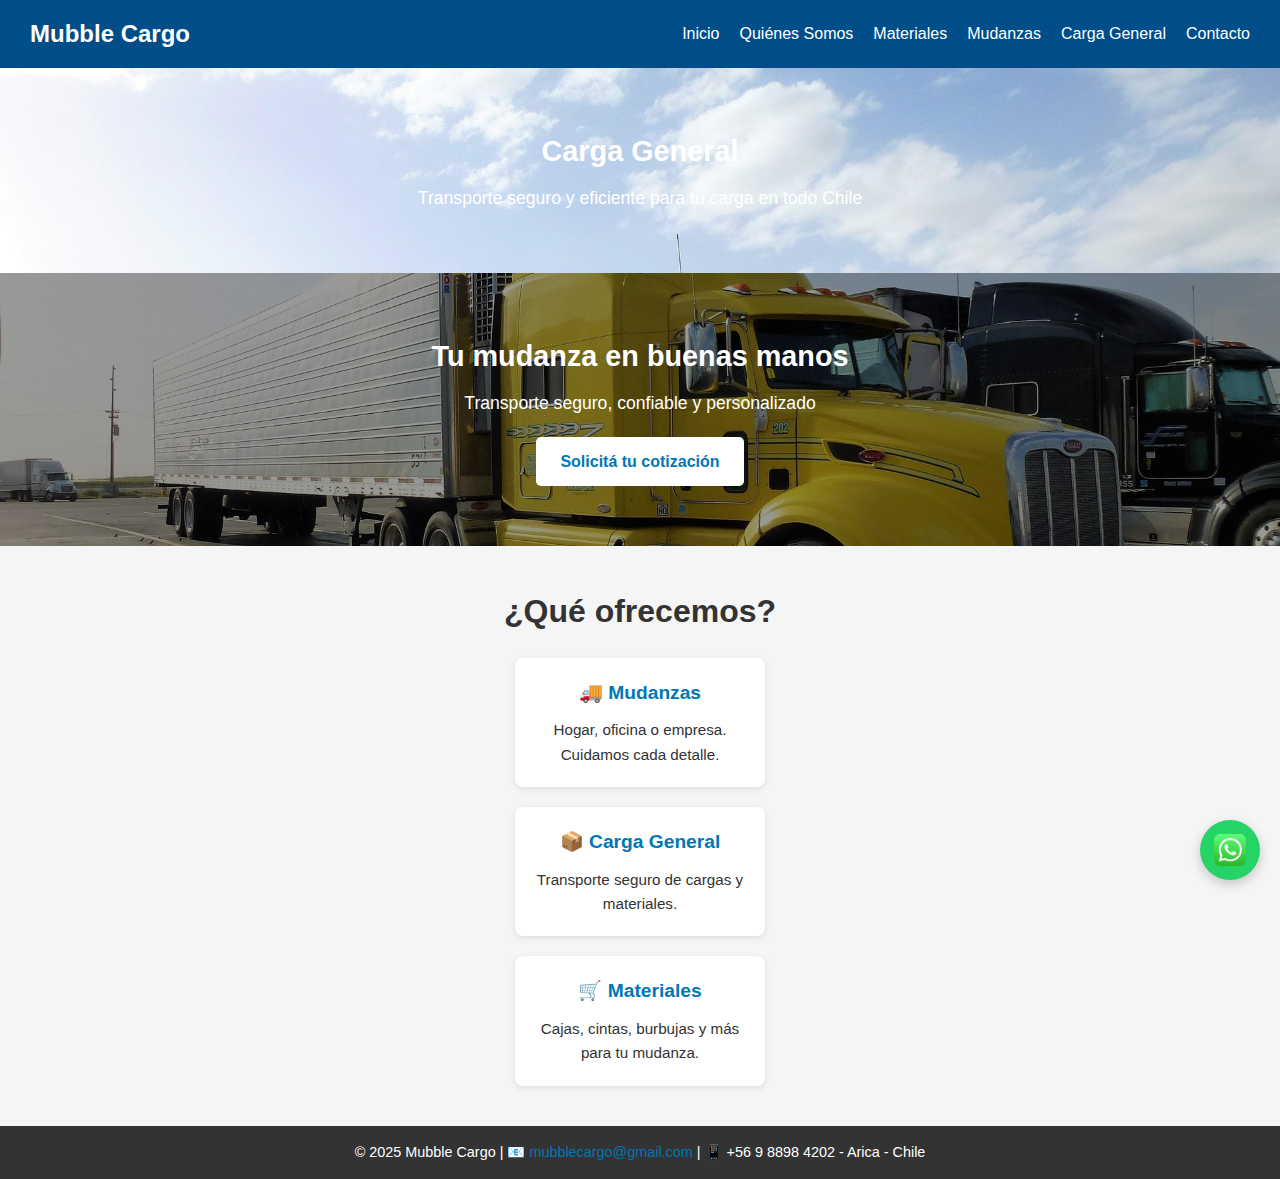
<file: index.html>
<!DOCTYPE html>
<html lang="es">
<head>
  <meta charset="UTF-8" />
  <meta name="viewport" content="width=device-width, initial-scale=1.0" />
  <title>Mubble Cargo | Mudanzas y Transporte</title>
  <meta name="description" content="Mubble Cargo ofrece servicios de mudanza, carga general y venta de materiales de embalaje en Arica y todo Chile. Transporte seguro y personalizado." />
  
  <!-- Estilos -->
  <link rel="stylesheet" href="style.css" />

  <!-- Favicon -->
  <link rel="icon" href="img/ChatGPT Image 10 sept 2025, 11_07_34 a.m..png" type="image/png" />
</head>
<body>

  <!-- Navegación -->
  <nav>
    <div class="logo">Mubble Cargo</div>
    <ul class="menu">
  <li><a href="index.html">Inicio</a></li>
  <li><a href="quienes.html">Quiénes Somos</a></li>
  <li><a href="materiales.html">Materiales</a></li>
  <li><a href="mudanzas.html">Mudanzas</a></li>
  <li><a href="carga.html">Carga General</a></li>
  <li><a href="contacto.html">Contacto</a></li>
</ul>

  </nav>

  <main>
    <!-- Hero principal -->
     <header class="hero" style="background-image: url('img/camion-fondo.jpg');">
    <div class="hero-text">
      <h1>Carga General</h1>
      <p>Transporte seguro y eficiente para tu carga en todo Chile</p>
    </div>
  </header>
    <header class="hero">
      <div class="hero-text">
        <h1>Tu mudanza en buenas manos</h1>
        <p>Transporte seguro, confiable y personalizado</p>
        <a href="contacto.html" class="cta">Solicitá tu cotización</a>
      </div>
    </header>

    <!-- Sección de servicios -->
    <section class="servicios">
      <h2>¿Qué ofrecemos?</h2>
      <div class="cards">
        <a href="mudanzas.html" class="card">
          <h3>🚚 Mudanzas</h3>
          <p>Hogar, oficina o empresa. Cuidamos cada detalle.</p>
        </a>

        <a href="carga.html" class="card">
          <h3>📦 Carga General</h3>
          <p>Transporte seguro de cargas y materiales.</p>
        </a>

        <a href="materiales.html" class="card">
          <h3>🛒 Materiales</h3>
          <p>Cajas, cintas, burbujas y más para tu mudanza.</p>
        </a>
      </div>
    </section>
  </main>

  <!-- Ícono flotante de WhatsApp -->
  <a href="https://wa.me/56988984202" class="whatsapp-float" target="_blank" aria-label="Contacto por WhatsApp">
    <img src="img/whatsapp.png" alt="WhatsApp" />
  </a>

  <!-- Pie de página -->
  <footer aria-label="Información de contacto">
    <p>&copy; 2025 Mubble Cargo | 📧 <a href="mailto:mubblecargo@gmail.com">mubblecargo@gmail.com</a> | 📱 +56 9 8898 4202 - Arica - Chile</p>
  </footer>

  <!-- Scripts -->
  <script src="script.js"></script>
</body>
</html>
</file>
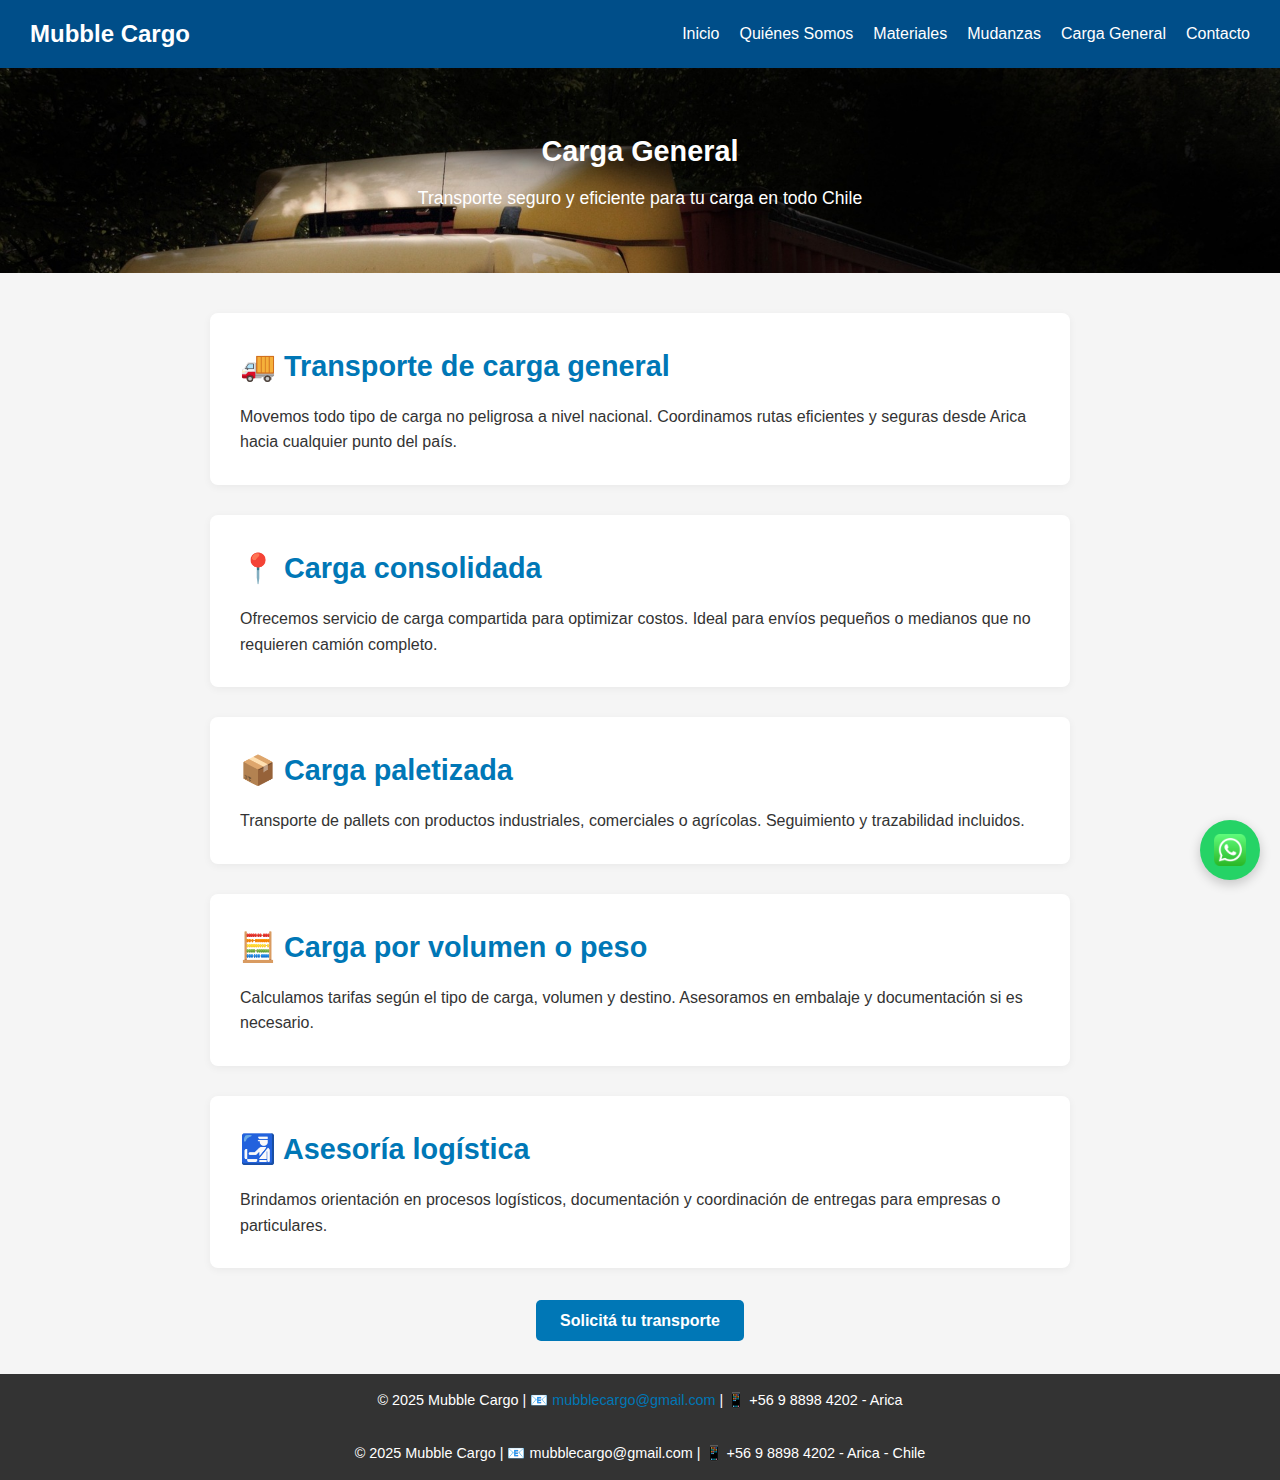
<file: carga.html>
<!DOCTYPE html>
<html lang="es">
<head>
  <meta charset="UTF-8" />
  <meta name="viewport" content="width=device-width, initial-scale=1.0" />
  <title>Carga General | Mubble Cargo</title>
  <link rel="stylesheet" href="style.css" />
</head>
<body>

  <!-- Navegación -->
  <nav>
    <div class="logo">Mubble Cargo</div>
    <ul class="menu">
  <li><a href="index.html">Inicio</a></li>
  <li><a href="quienes.html">Quiénes Somos</a></li>
  <li><a href="materiales.html">Materiales</a></li>
  <li><a href="mudanzas.html">Mudanzas</a></li>
  <li><a href="carga.html">Carga General</a></li>
  <li><a href="contacto.html">Contacto</a></li>
</ul>

  </nav>

  <!-- Encabezado con fondo -->
  <header class="hero" style="background-image: url('img/fondo-contacto.jpg');">
    <div class="hero-text">
      <h1>Carga General</h1>
      <p>Transporte seguro y eficiente para tu carga en todo Chile</p>
    </div>
  </header>

  <!-- Contenido principal -->
  <main class="quienes">
    <section class="bloque">
      <h2>🚚 Transporte de carga general</h2>
      <p>Movemos todo tipo de carga no peligrosa a nivel nacional. Coordinamos rutas eficientes y seguras desde Arica hacia cualquier punto del país.</p>
    </section>

    <section class="bloque">
      <h2>📍 Carga consolidada</h2>
      <p>Ofrecemos servicio de carga compartida para optimizar costos. Ideal para envíos pequeños o medianos que no requieren camión completo.</p>
    </section>

    <section class="bloque">
      <h2>📦 Carga paletizada</h2>
      <p>Transporte de pallets con productos industriales, comerciales o agrícolas. Seguimiento y trazabilidad incluidos.</p>
    </section>

    <section class="bloque">
      <h2>🧮 Carga por volumen o peso</h2>
      <p>Calculamos tarifas según el tipo de carga, volumen y destino. Asesoramos en embalaje y documentación si es necesario.</p>
    </section>

    <section class="bloque">
      <h2>🛃 Asesoría logística</h2>
      <p>Brindamos orientación en procesos logísticos, documentación y coordinación de entregas para empresas o particulares.</p>
    </section>

    <div class="cta-container">
      <a href="contacto.html" class="cta">Solicitá tu transporte</a>
    </div>
  </main>

  <!-- Ícono flotante de WhatsApp -->
  <a href="https://wa.me/56988984202" class="whatsapp-float" target="_blank" aria-label="Contacto por WhatsApp">
    <img src="img/whatsapp.png" alt="WhatsApp" />
  </a>

  <!-- Pie de página -->
  <footer>
    <p>&copy; 2025 Mubble Cargo | 📧 <a href="mailto:mubblecargo@gmail.com">mubblecargo@gmail.com</a> | 📱 +56 9 8898 4202 - Arica</p>
  </footer>

  <!-- Scripts -->
  <script src="script.js"></script>
  <footer>
  © 2025 Mubble Cargo | 📧 mubblecargo@gmail.com | 📱 +56 9 8898 4202 - Arica - Chile
</footer>

</body> 
</html>
</html>
</file>
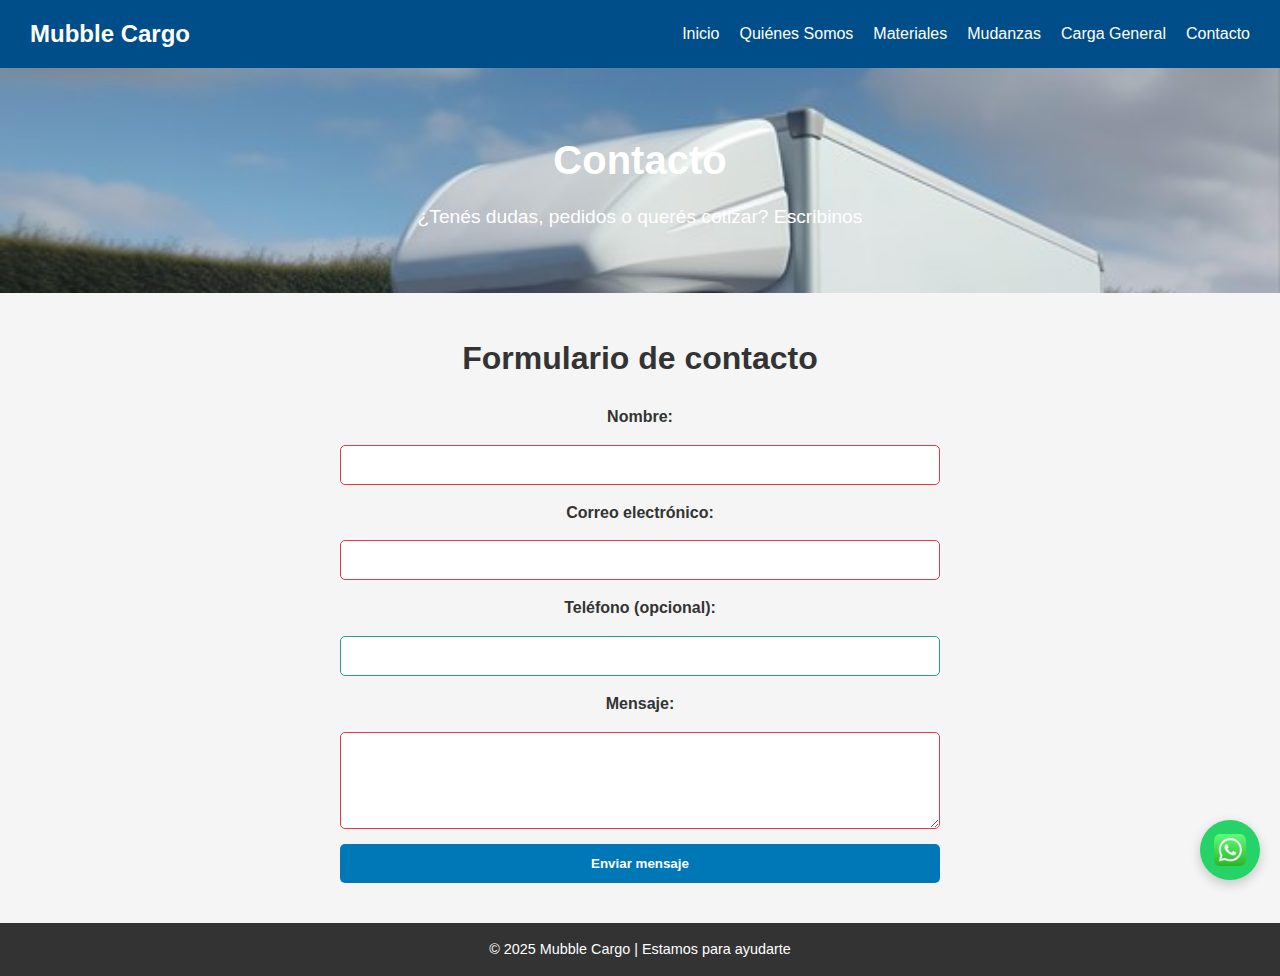
<file: contacto.html>
<!DOCTYPE html>
<html lang="es">
<head>
  <meta charset="UTF-8" />
  <meta name="viewport" content="width=device-width, initial-scale=1.0" />
  <title>Contacto | Mubble Cargo</title>
  <link rel="stylesheet" href="style.css" />
</head>
<body>

  <!-- Ícono flotante de WhatsApp -->
  <a href="https://wa.me/56988984202" class="whatsapp-float" target="_blank" aria-label="WhatsApp">
    <img src="img/whatsapp.png" alt="WhatsApp" />
  </a>

  <!-- Navegación -->
  <nav>
  <div class="nav-header">
    <div class="menu-toggle" onclick="toggleMenu()">☰</div>
    <div class="logo">Mubble Cargo</div>
  </div>
  <ul class="menu">
    <li><a href="index.html">Inicio</a></li>
    <li><a href="quienes.html">Quiénes Somos</a></li>
    <li><a href="materiales.html">Materiales</a></li>
    <li><a href="mudanzas.html">Mudanzas</a></li>
    <li><a href="carga.html">Carga General</a></li>
    <li><a href="contacto.html">Contacto</a></li>
  </ul>
</nav>


  <!-- Encabezado -->
  <header class="hero" style="background-image: url('img/camionchico.jpg');">
    <h1>Contacto</h1>
    <p>¿Tenés dudas, pedidos o querés cotizar? Escribinos</p>
  </header>

  <!-- Formulario de contacto -->
  <section class="servicios">
    <h2>Formulario de contacto</h2>
    <form action="https://formspree.io/f/meoldbjv" method="POST" class="formulario">
      <label for="nombre">Nombre:</label>
      <input type="text" id="nombre" name="nombre" required />

      <label for="email">Correo electrónico:</label>
      <input type="email" id="email" name="email" required />

      <label for="telefono">Teléfono (opcional):</label>
      <input type="tel" id="telefono" name="telefono" />

      <label for="mensaje">Mensaje:</label>
      <textarea id="mensaje" name="mensaje" rows="5" required></textarea>

      <!-- Redirección opcional después del envío -->
      <input type="hidden" name="_next" value="gracias.html" />

      <button type="submit">Enviar mensaje</button>
    </form>
  </section>

  <!-- Pie de página -->
  <footer>
    <p>&copy; 2025 Mubble Cargo | Estamos para ayudarte</p>
  </footer>

  <!-- Scripts -->
  <script src="script.js"></script>
</body>
</html>
</file>
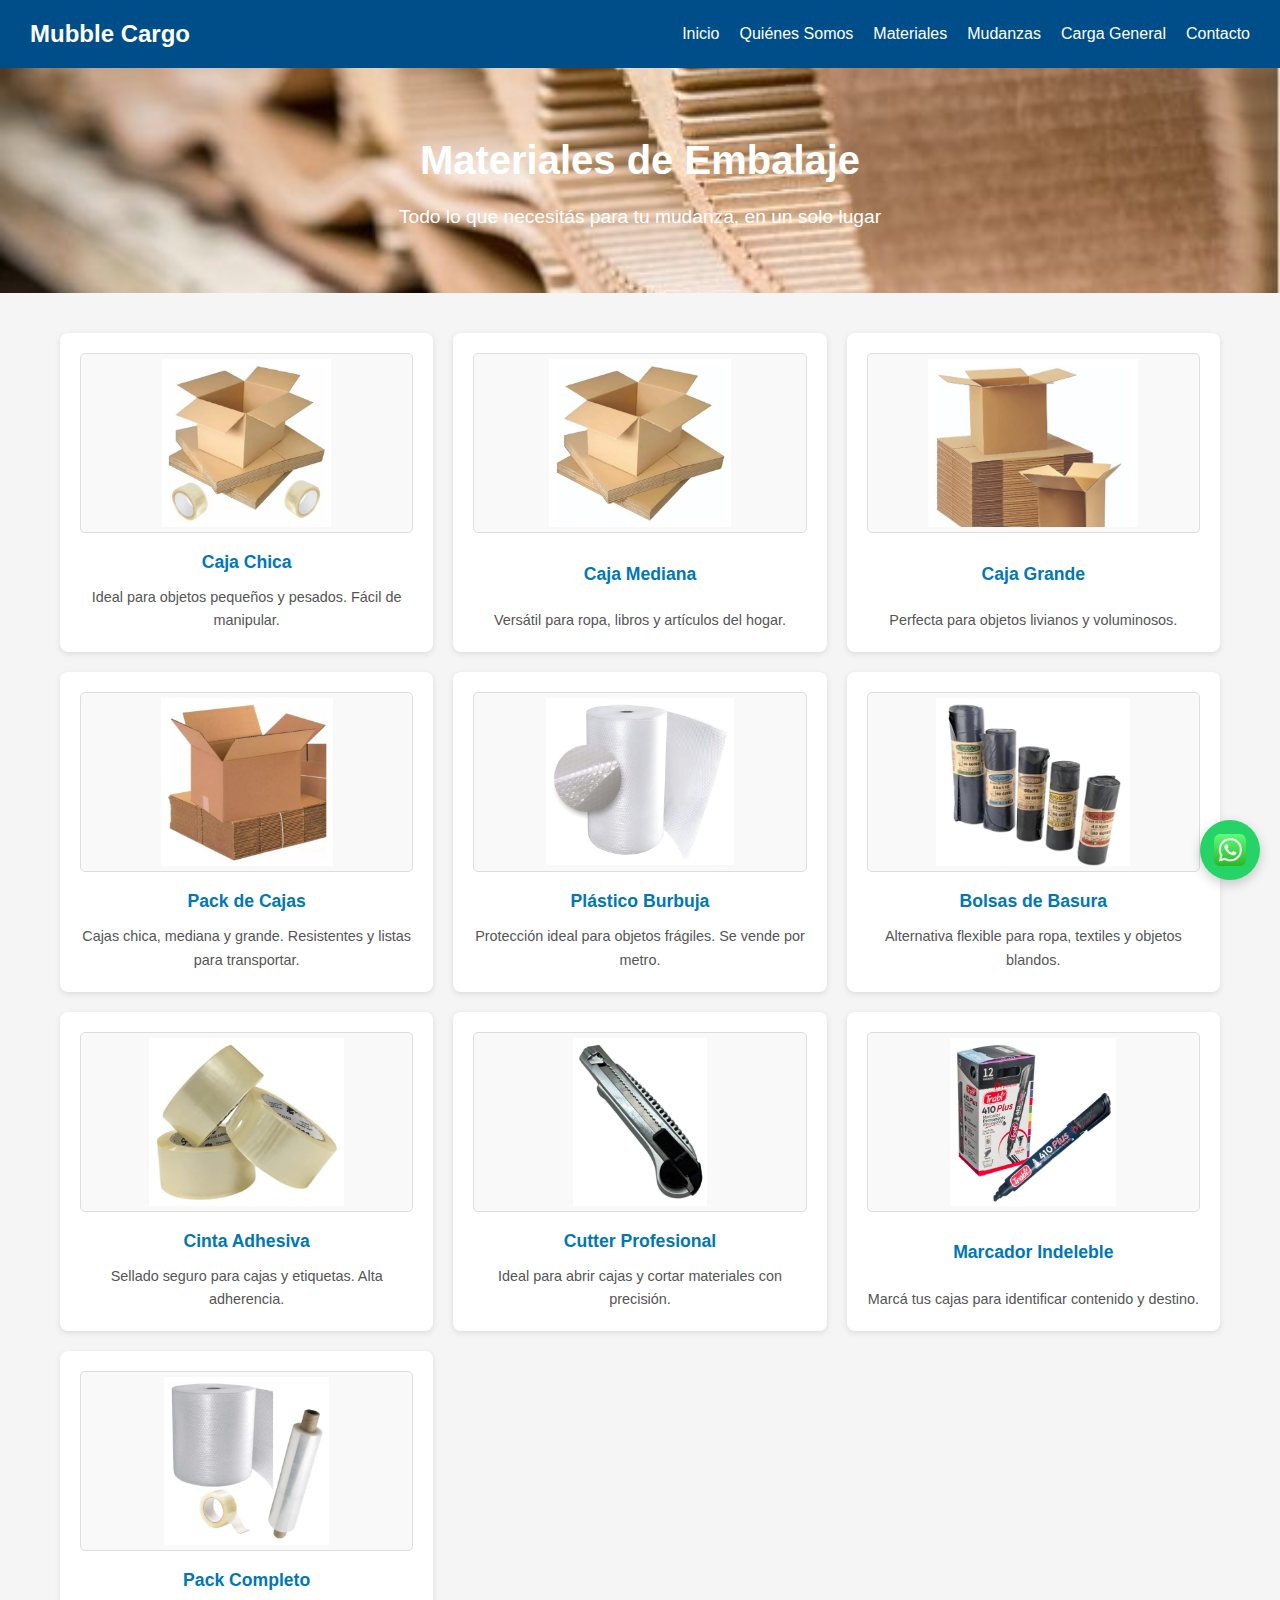
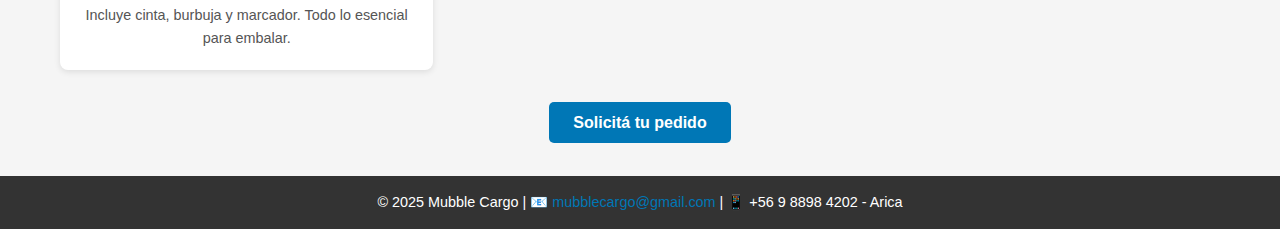
<file: materiales.html>
<!DOCTYPE html>
<html lang="es">
<head>
  <meta charset="UTF-8" />
  <meta name="viewport" content="width=device-width, initial-scale=1.0" />
  <title>Materiales | Mubble Cargo</title>
  <link rel="stylesheet" href="style.css" />
</head>


<body>

  <!-- Navegación -->
  <nav>
    <div class="menu-toggle" onclick="toggleMenu()">☰</div>
    <div class="logo">Mubble Cargo</div>
    <ul class="menu">
  <li><a href="index.html">Inicio</a></li>
  <li><a href="quienes.html">Quiénes Somos</a></li>
  <li><a href="materiales.html">Materiales</a></li>
  <li><a href="mudanzas.html">Mudanzas</a></li>
  <li><a href="carga.html">Carga General</a></li>
  <li><a href="contacto.html">Contacto</a></li>
</ul>

  </nav>

  <!-- Encabezado -->
  <header class="hero" style="background-image: url('img/carton-corrugado.jpg'); background-size: cover; background-position: center; background-repeat: no-repeat;">

    <h1>Materiales de Embalaje</h1>
    <p>Todo lo que necesitás para tu mudanza, en un solo lugar</p>
  </header>

  <!-- Catálogo de productos -->
  <main class="materiales">
    <section class="grid-materiales">

      <div class="item">
        <img src="img/cajaChica.jpg" alt="Caja chica" />
        <h3>Caja Chica</h3>
        <p>Ideal para objetos pequeños y pesados. Fácil de manipular.</p>
      </div>

      <div class="item">
        <img src="img/cajaMediana.jpg" alt="Caja mediana" />
        <h3>Caja Mediana</h3>
        <p>Versátil para ropa, libros y artículos del hogar.</p>
      </div>

      <div class="item">
        <img src="img/cajaGrande.jpg" alt="Caja grande" />
        <h3>Caja Grande</h3>
        <p>Perfecta para objetos livianos y voluminosos.</p>
      </div>

      <div class="item">
        <img src="img/packCajas.jpg" alt="Pack de cajas" />
        <h3>Pack de Cajas</h3>
        <p>Cajas chica, mediana y grande. Resistentes y listas para transportar.</p>
      </div>

      <div class="item">
        <img src="img/plasticoBurbuja.jpg" alt="Plástico burbuja" />
        <h3>Plástico Burbuja</h3>
        <p>Protección ideal para objetos frágiles. Se vende por metro.</p>
      </div>

      <div class="item">
        <img src="img/bolsasBasura.jpg" alt="Bolsas de basura" />
        <h3>Bolsas de Basura</h3>
        <p>Alternativa flexible para ropa, textiles y objetos blandos.</p>
      </div>

      <div class="item">
        <img src="img/cintaAdhesiva.jpg" alt="Cinta adhesiva" />
        <h3>Cinta Adhesiva</h3>
        <p>Sellado seguro para cajas y etiquetas. Alta adherencia.</p>
      </div>

      <div class="item">
        <img src="img/cutterPofesional.jpg" alt="Cutter profesional" />
        <h3>Cutter Profesional</h3>
        <p>Ideal para abrir cajas y cortar materiales con precisión.</p>
      </div>

      <div class="item">
        <img src="img/marcadorIndeleble.jpg" alt="Marcador indeleble" />
        <h3>Marcador Indeleble</h3>
        <p>Marcá tus cajas para identificar contenido y destino.</p>
      </div>

      <div class="item">
        <img src="img/packEmbalaje.jpg" alt="Pack completo de embalaje" />
        <h3>Pack Completo</h3>
        <p>Incluye cinta, burbuja y marcador. Todo lo esencial para embalar.</p>
      </div>

    </section>

    <div class="cta-container">
      <a href="contacto.html" class="cta">Solicitá tu pedido</a>
    </div>
  </main>

  <!-- Ícono flotante de WhatsApp -->
  <a href="https://wa.me/56988984202" class="whatsapp-float" target="_blank" aria-label="Contacto por WhatsApp">
    <img src="img/whatsapp.png" alt="WhatsApp" />
  </a>

  <!-- Pie de página -->
  <footer>
    <p>&copy; 2025 Mubble Cargo | 📧 <a href="mailto:mubblecargo@gmail.com">mubblecargo@gmail.com</a> | 📱 +56 9 8898 4202 - Arica</p>
  </footer>

  <!-- Scripts -->
  <script src="script.js"></script>
</body>
</html>
</file>
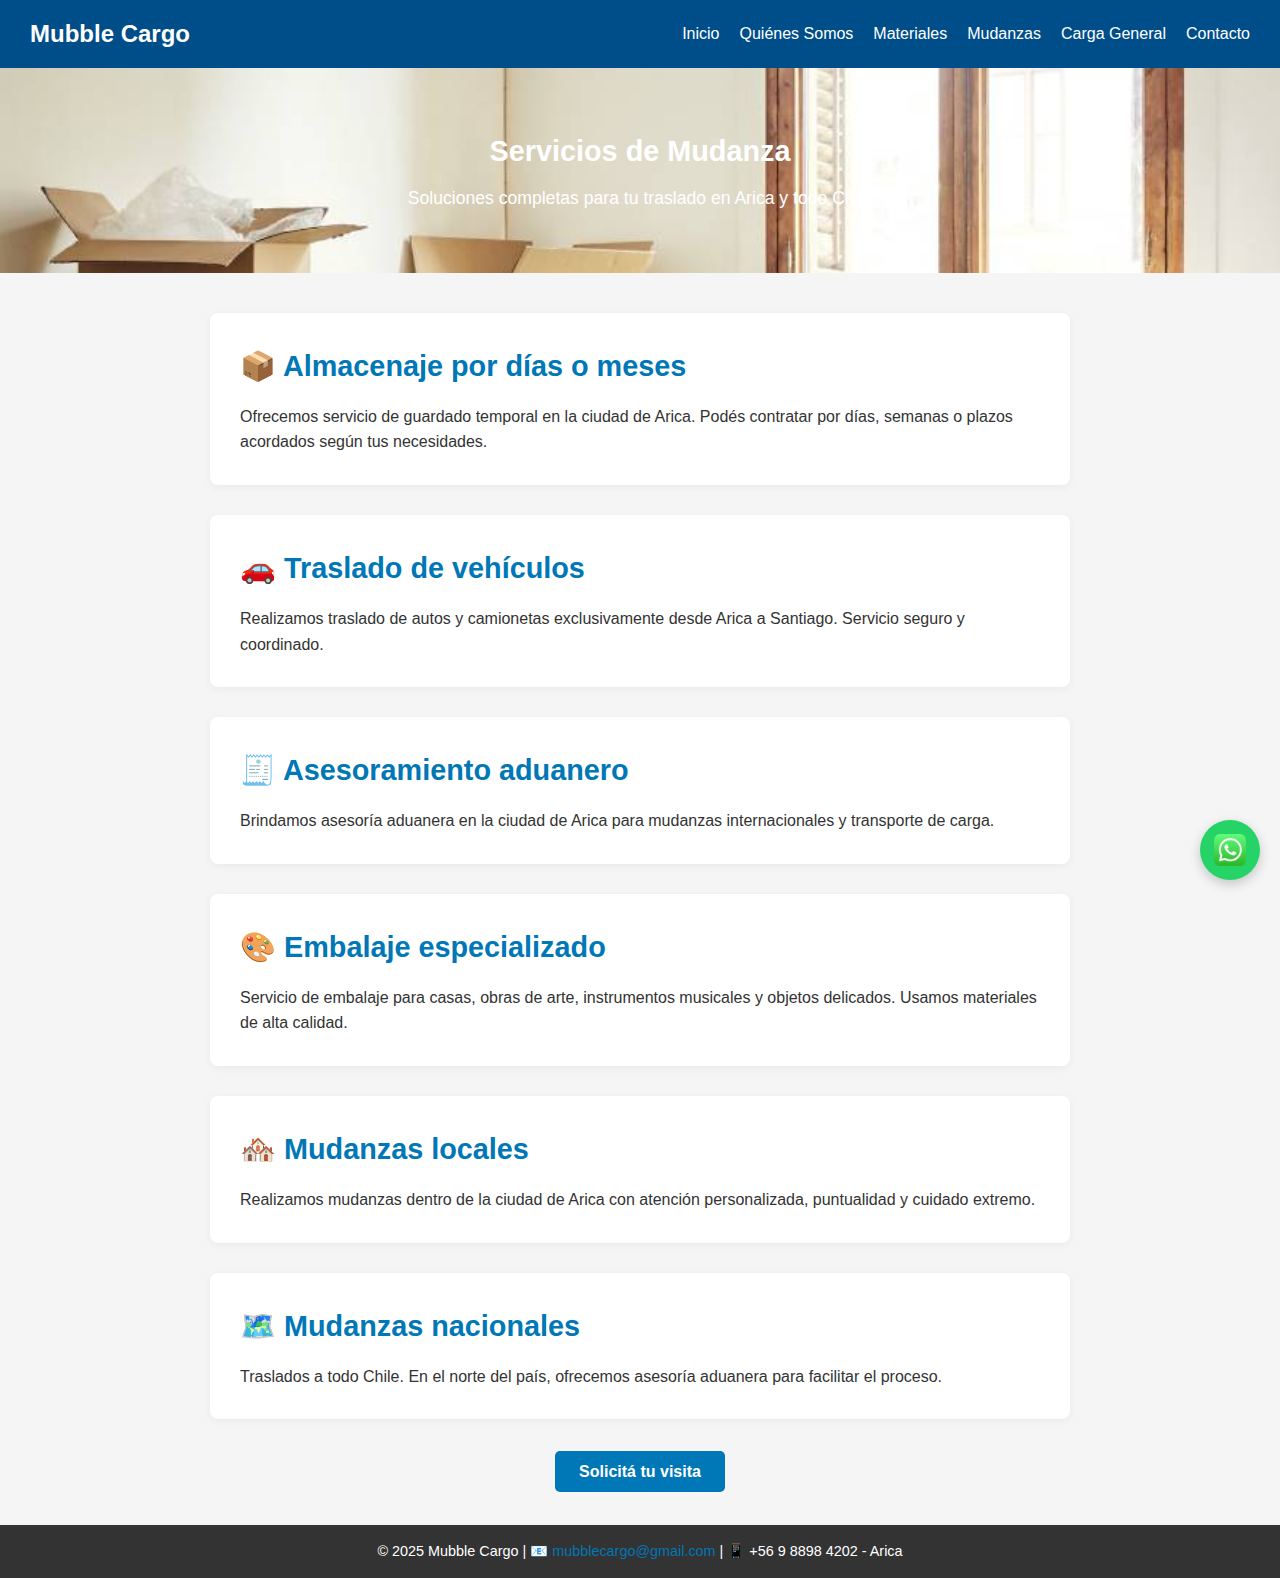
<file: mudanzas.html>
<!DOCTYPE html>
<html lang="es">
<head>
  <meta charset="UTF-8" />
  <meta name="viewport" content="width=device-width, initial-scale=1.0" />
  <title>Mudanzas | Mubble Cargo</title>
  <link rel="stylesheet" href="style.css" />
</head>
<body>

  <!-- Navegación -->
  <nav>
    <div class="logo">Mubble Cargo</div>
    <ul class="menu">
  <li><a href="index.html">Inicio</a></li>
  <li><a href="quienes.html">Quiénes Somos</a></li>
  <li><a href="materiales.html">Materiales</a></li>
  <li><a href="mudanzas.html">Mudanzas</a></li>
  <li><a href="carga.html">Carga General</a></li>
  <li><a href="contacto.html">Contacto</a></li>
</ul>

  </nav>

  <!-- Encabezado con fondo -->
  <header class="hero" style="background-image: url('img/514494.jpeg');">
    <div class="hero-text">
      <h1>Servicios de Mudanza</h1>
      <p>Soluciones completas para tu traslado en Arica y todo Chile</p>
    </div>
  </header>

  <!-- Contenido principal -->
  <main class="quienes">
    <section class="bloque">
      <h2>📦 Almacenaje por días o meses</h2>
      <p>Ofrecemos servicio de guardado temporal en la ciudad de Arica. Podés contratar por días, semanas o plazos acordados según tus necesidades.</p>
    </section>

    <section class="bloque">
      <h2>🚗 Traslado de vehículos</h2>
      <p>Realizamos traslado de autos y camionetas exclusivamente desde Arica a Santiago. Servicio seguro y coordinado.</p>
    </section>

    <section class="bloque">
      <h2>🧾 Asesoramiento aduanero</h2>
      <p>Brindamos asesoría aduanera en la ciudad de Arica para mudanzas internacionales y transporte de carga.</p>
    </section>

    <section class="bloque">
      <h2>🎨 Embalaje especializado</h2>
      <p>Servicio de embalaje para casas, obras de arte, instrumentos musicales y objetos delicados. Usamos materiales de alta calidad.</p>
    </section>

    <section class="bloque">
      <h2>🏘️ Mudanzas locales</h2>
      <p>Realizamos mudanzas dentro de la ciudad de Arica con atención personalizada, puntualidad y cuidado extremo.</p>
    </section>

    <section class="bloque">
      <h2>🗺️ Mudanzas nacionales</h2>
      <p>Traslados a todo Chile. En el norte del país, ofrecemos asesoría aduanera para facilitar el proceso.</p>
    </section>

    <div class="cta-container">
      <a href="contacto.html" class="cta">Solicitá tu visita</a>
    </div>
  </main>

  <!-- Ícono flotante de WhatsApp -->
  <a href="https://wa.me/56988984202" class="whatsapp-float" target="_blank" aria-label="Contacto por WhatsApp">
    <img src="img/whatsapp.png" alt="WhatsApp" />
  </a>

  <!-- Pie de página -->
  <footer>
    <p>&copy; 2025 Mubble Cargo | 📧 <a href="mailto:mubblecargo@gmail.com">mubblecargo@gmail.com</a> | 📱 +56 9 8898 4202 - Arica</p>
  </footer>

  <!-- Scripts -->
  <script src="script.js"></script>
</body>
</html>
</file>
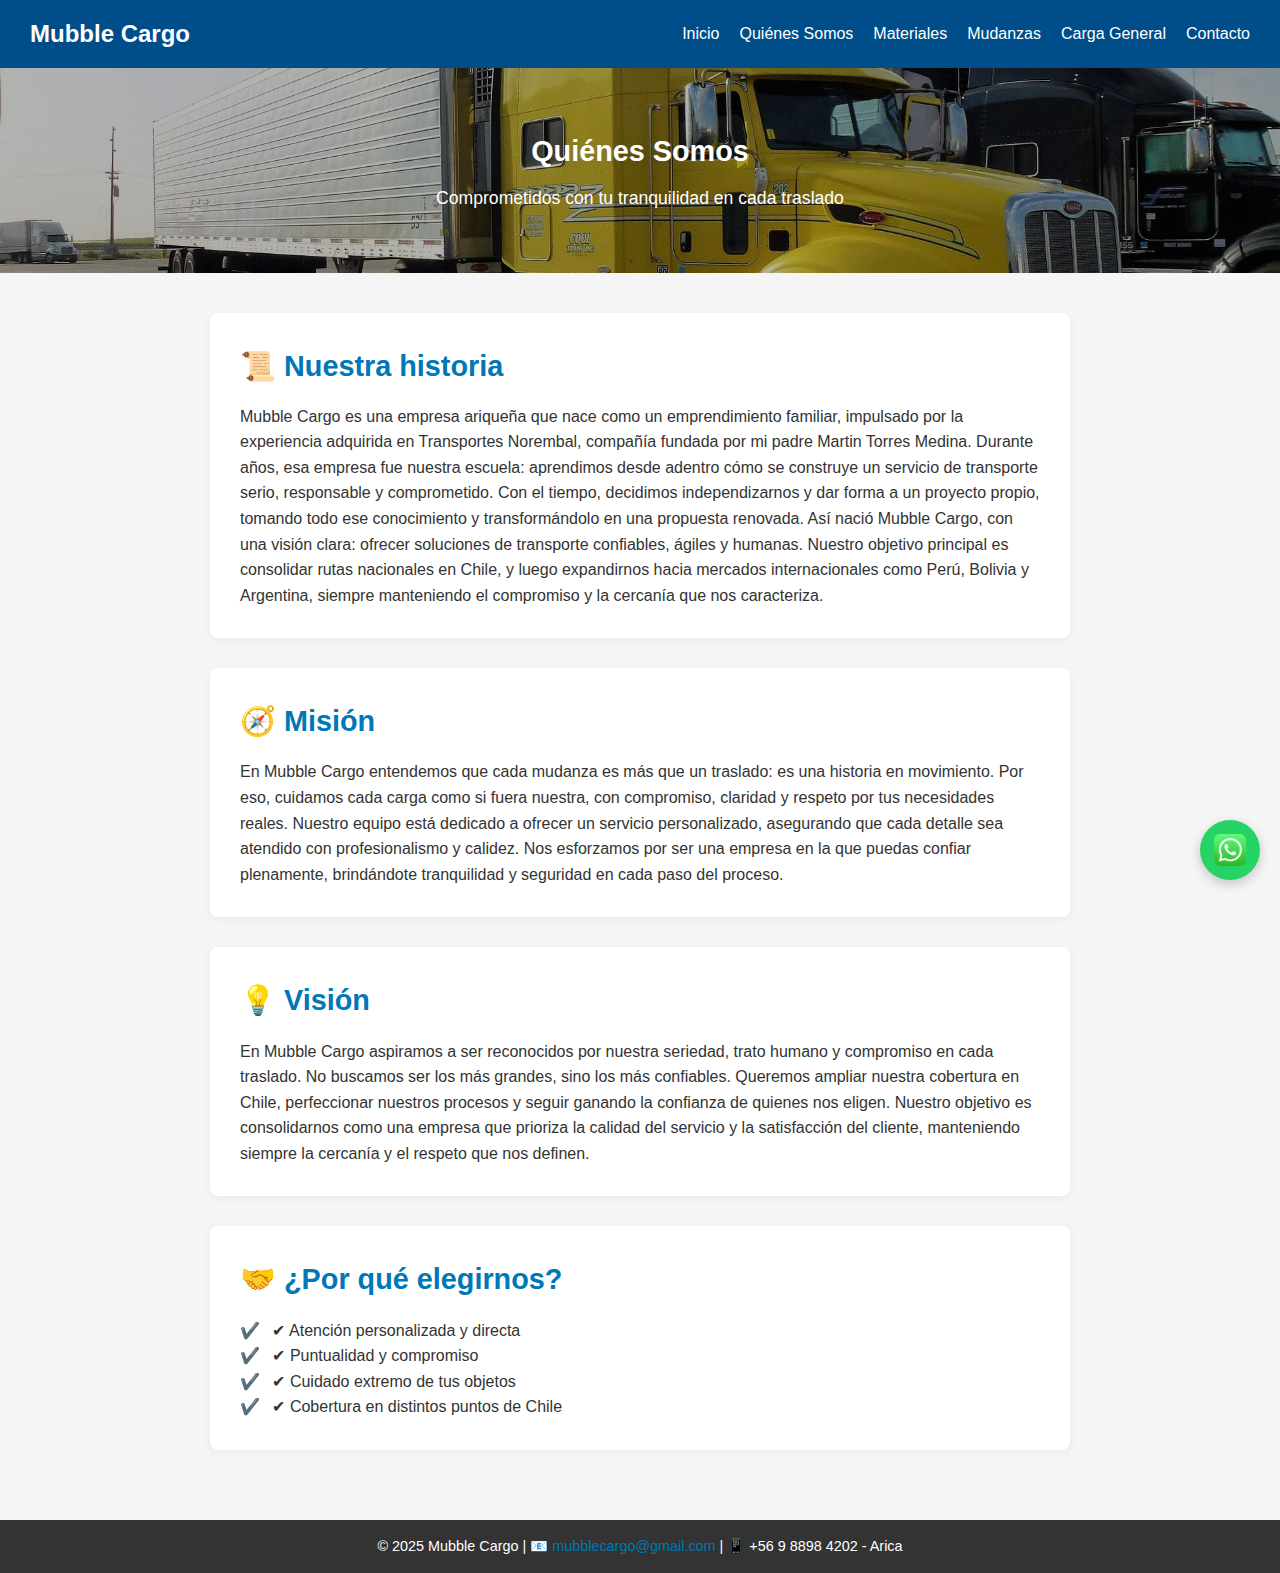
<file: quienes.html>
<!DOCTYPE html>
<html lang="es">
<head>
  <meta charset="UTF-8" />
  <meta name="viewport" content="width=device-width, initial-scale=1.0" />
  <title>Quiénes Somos | Mubble Cargo</title>
  <link rel="stylesheet" href="style.css" />
  <link href="https://fonts.googleapis.com/css2?family=Montserrat:wght@400;700&display=swap" rel="stylesheet">
</head>
<body>

  <!-- Navegación -->
  <nav>
    <div class="logo">Mubble Cargo</div>
    <ul class="menu">
  <li><a href="index.html">Inicio</a></li>
  <li><a href="quienes.html">Quiénes Somos</a></li>
  <li><a href="materiales.html">Materiales</a></li>
  <li><a href="mudanzas.html">Mudanzas</a></li>
  <li><a href="carga.html">Carga General</a></li>
  <li><a href="contacto.html">Contacto</a></li>
</ul>

  </nav>

  <!-- Encabezado principal -->
 <header class="hero hero-quienes">
    <div class="hero-text">
      <h1>Quiénes Somos</h1>
      <p>Comprometidos con tu tranquilidad en cada traslado</p>
    </div>
  </header>

  <!-- Contenido principal -->
  <main class="quienes">
    <section class="bloque">
      <h2>📜 Nuestra historia</h2>
      <p>
        Mubble Cargo es una empresa ariqueña que nace como un emprendimiento familiar, impulsado por la experiencia adquirida en Transportes Norembal, compañía fundada por mi padre Martin Torres Medina. Durante años, esa empresa fue nuestra escuela: aprendimos desde adentro cómo se construye un servicio de transporte serio, responsable y comprometido.

        Con el tiempo, decidimos independizarnos y dar forma a un proyecto propio, tomando todo ese conocimiento y transformándolo en una propuesta renovada. Así nació Mubble Cargo, con una visión clara: ofrecer soluciones de transporte confiables, ágiles y humanas.

        Nuestro objetivo principal es consolidar rutas nacionales en Chile, y luego expandirnos hacia mercados internacionales como Perú, Bolivia y Argentina, siempre manteniendo el compromiso y la cercanía que nos caracteriza.
      </p>
    </section>

    <section class="bloque">
      <h2>🧭 Misión</h2>
      <p>
        En Mubble Cargo entendemos que cada mudanza es más que un traslado: es una historia en movimiento. Por eso, cuidamos cada carga como si fuera nuestra, con compromiso, claridad y respeto por tus necesidades reales. Nuestro equipo está dedicado a ofrecer un servicio personalizado, asegurando que cada detalle sea atendido con profesionalismo y calidez. Nos esforzamos por ser una empresa en la que puedas confiar plenamente, brindándote tranquilidad y seguridad en cada paso del proceso.
      </p>
    </section>

    <section class="bloque">
      <h2>💡 Visión</h2>
      <p>
        En Mubble Cargo aspiramos a ser reconocidos por nuestra seriedad, trato humano y compromiso en cada traslado. No buscamos ser los más grandes, sino los más confiables. Queremos ampliar nuestra cobertura en Chile, perfeccionar nuestros procesos y seguir ganando la confianza de quienes nos eligen. Nuestro objetivo es consolidarnos como una empresa que prioriza la calidad del servicio y la satisfacción del cliente, manteniendo siempre la cercanía y el respeto que nos definen.
      </p>
    </section>

    <section class="bloque">
      <h2>🤝 ¿Por qué elegirnos?</h2>
      <ul>
        <li>✔ Atención personalizada y directa</li>
        <li>✔ Puntualidad y compromiso</li>
        <li>✔ Cuidado extremo de tus objetos</li>
        <li>✔ Cobertura en distintos puntos de Chile</li>
      </ul>
    </section>
  </main>

  <!-- Ícono flotante de WhatsApp -->
  <a href="https://wa.me/56988984202" class="whatsapp-float" target="_blank" aria-label="Contacto por WhatsApp">
    <img src="img/whatsapp.png" alt="WhatsApp" />
  </a>

  <!-- Pie de página -->
  <footer aria-label="Información de contacto">
    <p>&copy; 2025 Mubble Cargo | 📧 <a href="mailto:mubblecargo@gmail.com">mubblecargo@gmail.com</a> | 📱 +56 9 8898 4202 - Arica</p>
  </footer>

  <!-- Scripts -->
  <script src="script.js"></script>
</body>
</html>
</html>
</file>
<file: style.css>
/* 🔄 Reset básico */
* {
  margin: 0;
  padding: 0;
  box-sizing: border-box;
}

/* 🧱 Estilo general */
body {
  font-family: 'Segoe UI', sans-serif;
  background-color: #f5f5f5;
  color: #333;
  line-height: 1.6;
}

/* 📝 Enlaces */
a {
  color: #0077b6;
  text-decoration: none;
  transition: color 0.3s ease;
}

/* 🔷 Navegación */
nav {
  background-color: #004e89;
  color: white;
  display: flex;
  justify-content: space-between;
  align-items: center;
  padding: 15px 30px;
  position: sticky; /* no fijo, se queda arriba al hacer scroll */
  top: 0;
  z-index: 1000;
}

.nav-header {
  display: flex;
  align-items: center;
  gap: 16px;
}

nav .logo {
  font-size: 1.5em;
  font-weight: bold;
}

nav .menu {
  list-style: none;
  gap: 20px;
}

nav .menu li a {
  color: white;
  font-weight: 500;
}

nav .menu li a:hover {
  color: #90e0ef;
}

.menu-toggle {
  display: none;
  font-size: 2em;
  cursor: pointer;
  color: white;
  z-index: 1001;
}

/* 🏠 Hero */
.hero {
  position: relative;
  padding: 100px 20px;
  text-align: center;
  color: white;
  background: linear-gradient(rgba(0,0,0,0.4), rgba(0,0,0,0.4)),
              url("img/camion-fondo.jpg") no-repeat center center;
  background-size: cover;
  background-attachment: fixed;
}

.hero-camion,
.hero-quienes {
  background: linear-gradient(rgba(0,0,0,0.3), rgba(0,0,0,0.3)),
              url("img/camion-fondo.jpg") no-repeat center center;
  background-size: cover;
  background-attachment: fixed;
}

.hero-text {
  max-width: 800px;
  margin: 0 auto;
  z-index: 2;
  position: relative;
}

.hero h1 {
  font-size: 2.5em;
  margin-bottom: 10px;
}

.hero p {
  font-size: 1.2em;
}

.hero .cta {
  display: inline-block;
  margin-top: 20px;
  padding: 12px 24px;
  background: white;
  color: #0077b6;
  font-weight: bold;
  border-radius: 5px;
}

.hero .cta:hover {
  background: #caf0f8;
}

/* 📦 Servicios */
.servicios {
  padding: 40px 20px;
  text-align: center;
}

.servicios h2 {
  font-size: 2em;
  margin-bottom: 20px;
}

.cards {
  display: flex;
  flex-wrap: wrap;
  justify-content: center;
  gap: 20px;
}

.card {
  background: white;
  padding: 20px;
  border-radius: 8px;
  box-shadow: 0 2px 6px rgba(0,0,0,0.1);
  width: 250px;
  text-align: center;
  display: block;
  color: inherit;
}

.card:hover {
  transform: translateY(-5px);
  transition: transform 0.3s ease;
}

.card h3 {
  margin-bottom: 10px;
  font-size: 1.2em;
  color: #0077b6;
}

.card p {
  font-size: 0.95em;
}

/* 📞 Footer */
footer {
  background: #333;
  color: white;
  text-align: center;
  padding: 15px;
  font-size: 0.9em;
}

/* 📬 Formulario */
.formulario {
  max-width: 600px;
  margin: 0 auto;
  display: flex;
  flex-direction: column;
  gap: 15px;
}

.formulario label {
  font-weight: bold;
}

.formulario input,
.formulario textarea {
  padding: 10px;
  border: 1px solid #ccc;
  border-radius: 5px;
  font-size: 1em;
}

.formulario button {
  padding: 12px;
  background-color: #0077b6;
  color: white;
  border: none;
  border-radius: 5px;
  font-weight: bold;
  cursor: pointer;
}

.formulario button:hover {
  background-color: #00b4d8;
}

/* 📲 WhatsApp flotante */
.whatsapp-float {
  position: fixed;
  bottom: 20px;
  right: 20px;
  z-index: 1000;
  width: 60px;
  height: 60px;
  background-color: #25D366;
  border-radius: 50%;
  box-shadow: 0 4px 12px rgba(0,0,0,0.2);
  display: flex;
  align-items: center;
  justify-content: center;
}

.whatsapp-float:hover {
  transform: scale(1.1);
  transition: transform 0.3s ease;
}

.whatsapp-float img {
  width: 32px;
  height: 32px;
  object-fit: contain;
}

/* 🛠️ Animación */
main {
  animation: fadeIn 0.8s ease-in;
}

@keyframes fadeIn {
  from { opacity: 0; transform: translateY(20px); }
  to { opacity: 1; transform: translateY(0); }
}

/* 📚 Bloques */
.quienes {
  padding: 40px 20px;
  max-width: 900px;
  margin: 0 auto;
}

.bloque {
  background: #fff;
  padding: 30px;
  margin-bottom: 30px;
  border-radius: 8px;
  box-shadow: 0 2px 8px rgba(0,0,0,0.05);
}

.bloque h2 {
  font-size: 1.8em;
  margin-bottom: 15px;
  color: #0077b6;
}

.bloque p,
.bloque ul {
  font-size: 1em;
  color: #333;
}

.bloque ul {
  list-style: none;
  padding-left: 0;
}

.bloque ul li::before {
  content: "✔️ ";
  margin-right: 8px;
}

.cta-container {
  text-align: center;
  margin-top: 40px;
}

.cta-container .cta {
  padding: 12px 24px;
  background: #0077b6;
  color: white;
  text-decoration: none;
  border-radius: 5px;
  font-weight: bold;
}

.cta-container .cta:hover {
  background: #00b4d8;
}

/* —————— SECCIÓN MATERIALES 100% RESPONSIVE —————— */
/* Contenedor general */
.materiales {
  padding: 40px 20px;
  max-width: 1200px;
  margin: 0 auto;
}

/* Grilla: 3 columnas en desktop, 2 en tablet, 1 en móvil */
.grid-materiales {
  display: grid;
  grid-template-columns: repeat(3, 1fr);
  gap: 20px;
}

/* Tarjeta */
.item {
  background: #fff;
  padding: 20px;
  border-radius: 8px;
  box-shadow: 0 2px 6px rgba(0,0,0,0.1);
  text-align: center;
  display: flex;
  flex-direction: column;
  justify-content: space-between;
  width: 100%;         /* ocupa todo el ancho de su columna */
}

/* Imagen: se escala con la tarjeta, mantiene proporción y no excede altura */
.item img {
  width: 100%;         /* siempre al ancho del .item */
  height: auto;        /* proporción natural */
  max-height: 180px;   /* como tope para desktop */
  object-fit: contain; /* no recorta */
  border: 1px solid #ddd;
  padding: 5px;
  background: #f9f9f9;
  border-radius: 5px;
}

/* Títulos y textos */
.item h3 {
  margin-top: 15px;
  font-size: 1.1em;
  color: #0077b6;
}
.item p {
  font-size: 0.9em;
  margin-top: 10px;
  color: #555;
}

/* Ajustes de columnas según ancho */
@media (max-width: 992px) {
  .grid-materiales {
    grid-template-columns: repeat(2, 1fr);
  }
}

@media (max-width: 600px) {
  .grid-materiales {
    grid-template-columns: 1fr;
  }
  
  /* Opcional: si quieres que la imagen no supere X px en móvil, ajusta max-height */
  .item img {
    max-height: 150px;
  }
}
/* —————— MENÚ RESPONSIVE —————— */
/* Oculta el toggle en desktop y muestra el menú en línea */
@media (min-width: 769px) {
  .menu-toggle {
    display: none;
  }

  nav .menu {
    display: flex;
    gap: 20px;
  }
}

/* En móviles: muestra el toggle y esconde el menú */
/* 🖥️ Mostrar menú en escritorio */
@media (min-width: 769px) {
  .menu-toggle {
    display: none;
  }

  nav .menu {
    display: flex;
    gap: 20px;
  }

  nav .menu li a {
    color: white;
    font-weight: 500;
    text-decoration: none;
  }

  nav .menu li a:hover {
    color: #90e0ef;
  }
}

/* 📱 En móviles: muestra el toggle y esconde el menú */
@media (max-width: 768px) {
  .menu-toggle {
    display: block;
    font-size: 2em;
    cursor: pointer;
    color: white;
    background: none;
    border: none;
    z-index: 1001;
  }

  nav .menu {
    display: none;
    flex-direction: column;
    background-color: #004e89;
    position: fixed;
    top: 60px;
    left: 0;
    width: 100%;
    max-height: 80vh;
    overflow-y: auto;
    padding: 20px;
    z-index: 1000;
  }

  nav .menu.active {
    display: flex;
  }

  nav .menu li {
    margin-bottom: 10px;
  }

  nav .menu li a {
    font-size: 1.1em;
    color: white;
    text-decoration: none;
  }

  /* 👇 Asegura que el contenido esté por debajo del menú */
  main,
  header,
  section {
    position: relative;
    z-index: 1;
  }
}

  .hero {
    padding: 60px 15px;
    background-attachment: scroll;
  }

  .hero-text h1 {
    font-size: 1.8em;
  }

  .hero-text p {
    font-size: 1.1em;
  }

  .cards {
    flex-direction: column;
    align-items: center;
  }

  .form-grid {
    grid-template-columns: 1fr;
  }

  .form-group.full {
    grid-column: span 1;
  }
}

/* 📱 Extra pequeño */
@media (max-width: 480px) {
  .card {
    width: 100%;
  }

  .hero h1 {
    font-size: 1.6em;
  }

  .hero p {
    font-size: 1em;
  }

  .bloque {
    padding: 20px;
  }

  .bloque h2 {
    font-size: 1.4em;
  }
}
/* ——— Validación de formulario ——— */
input:invalid,
textarea:invalid {
  border: 1px solid #e63946;
}

input:valid,
textarea:valid {
  border: 1px solid #2a9d8f;
}

#form-errors {
  color: #e63946;
  margin-bottom: 15px;
}
/* 🖥️ Mostrar menú en escritorio */
@media (min-width: 769px) {
  nav .menu {
    display: flex;
    gap: 20px;
  }

  .menu-toggle {
    display: none;
  }
}
</file>
